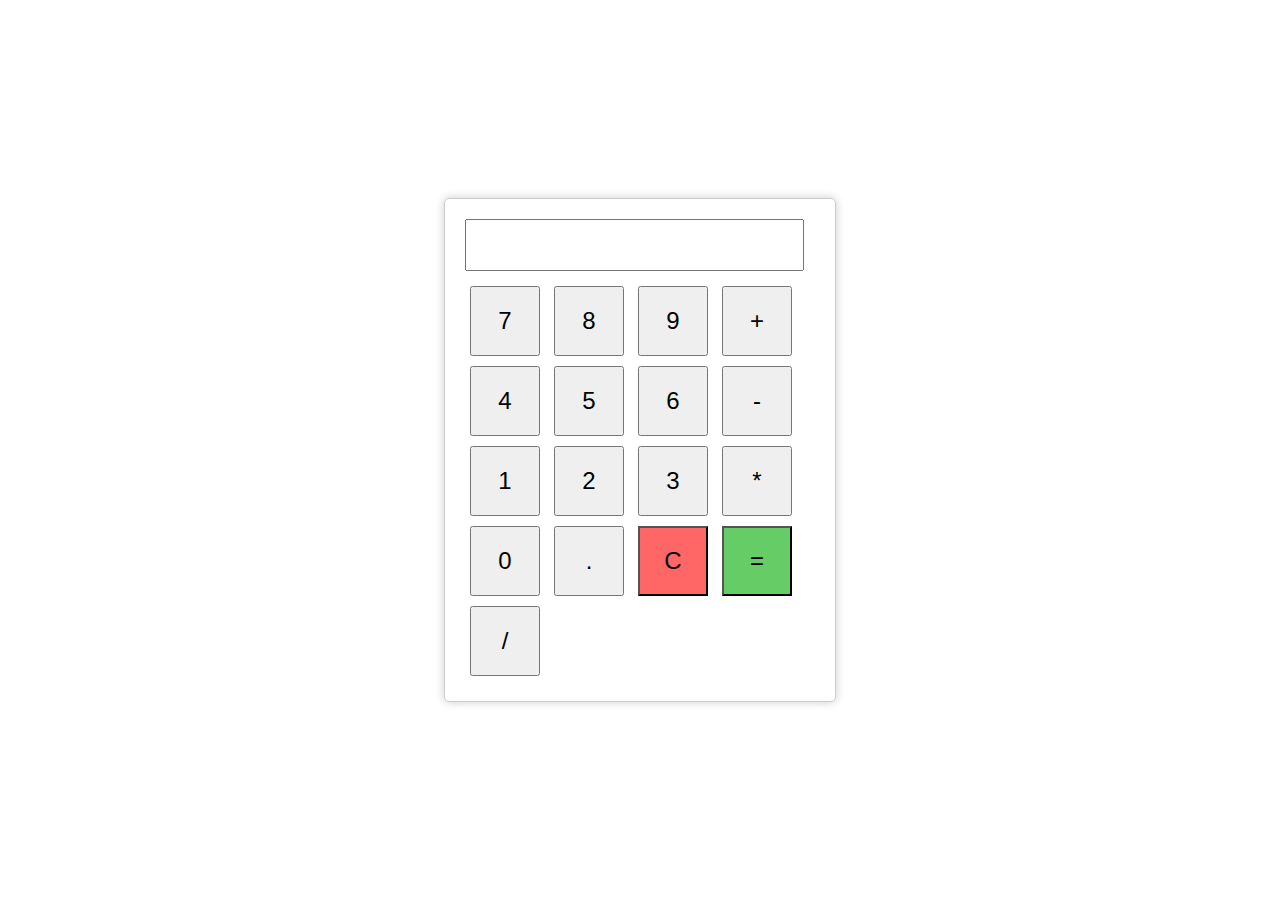
<file: codsoft/calculator/calc.html>
<!DOCTYPE html>
<html>
<head>
    <title>Calculator</title>
   <link rel="stylesheet" type="text/css" href="calc.css">
   <script src="calc.js"></script> 
</head>
<body>
</head>
<body>
    <div id="calculator">
        <input type="text" id="display" readonly>
       
        <div>
            <button class="btn" onclick="appendToDisplay('7')">7</button>
            <button class="btn" onclick="appendToDisplay('8')">8</button>
            <button class="btn" onclick="appendToDisplay('9')">9</button>
            <button class="btn" onclick="appendToDisplay('+')">+</button>
        </div>
        <div>
            <button class="btn" onclick="appendToDisplay('4')">4</button>
            <button class="btn" onclick="appendToDisplay('5')">5</button>
            <button class="btn" onclick="appendToDisplay('6')">6</button>
            <button class="btn" onclick="appendToDisplay('-')">-</button>
        </div>
        <div>
            <button class="btn" onclick="appendToDisplay('1')">1</button>
            <button class="btn" onclick="appendToDisplay('2')">2</button>
            <button class="btn" onclick="appendToDisplay('3')">3</button>
            <button class="btn" onclick="appendToDisplay('*')">*</button>
        </div>
        <div>
            <button class="btn" onclick="appendToDisplay('0')">0</button>
            <button class="btn" onclick="appendToDisplay('.')">.</button>
            <button class="btn" id="clear" onclick="clearDisplay()">C</button>
            <button class="btn" id="equals" onclick="calculate()">=</button>
            <button class="btn" onclick="appendToDisplay('/')">/</button>
        </div>
        
    </div>

</body>
</html>
</file>
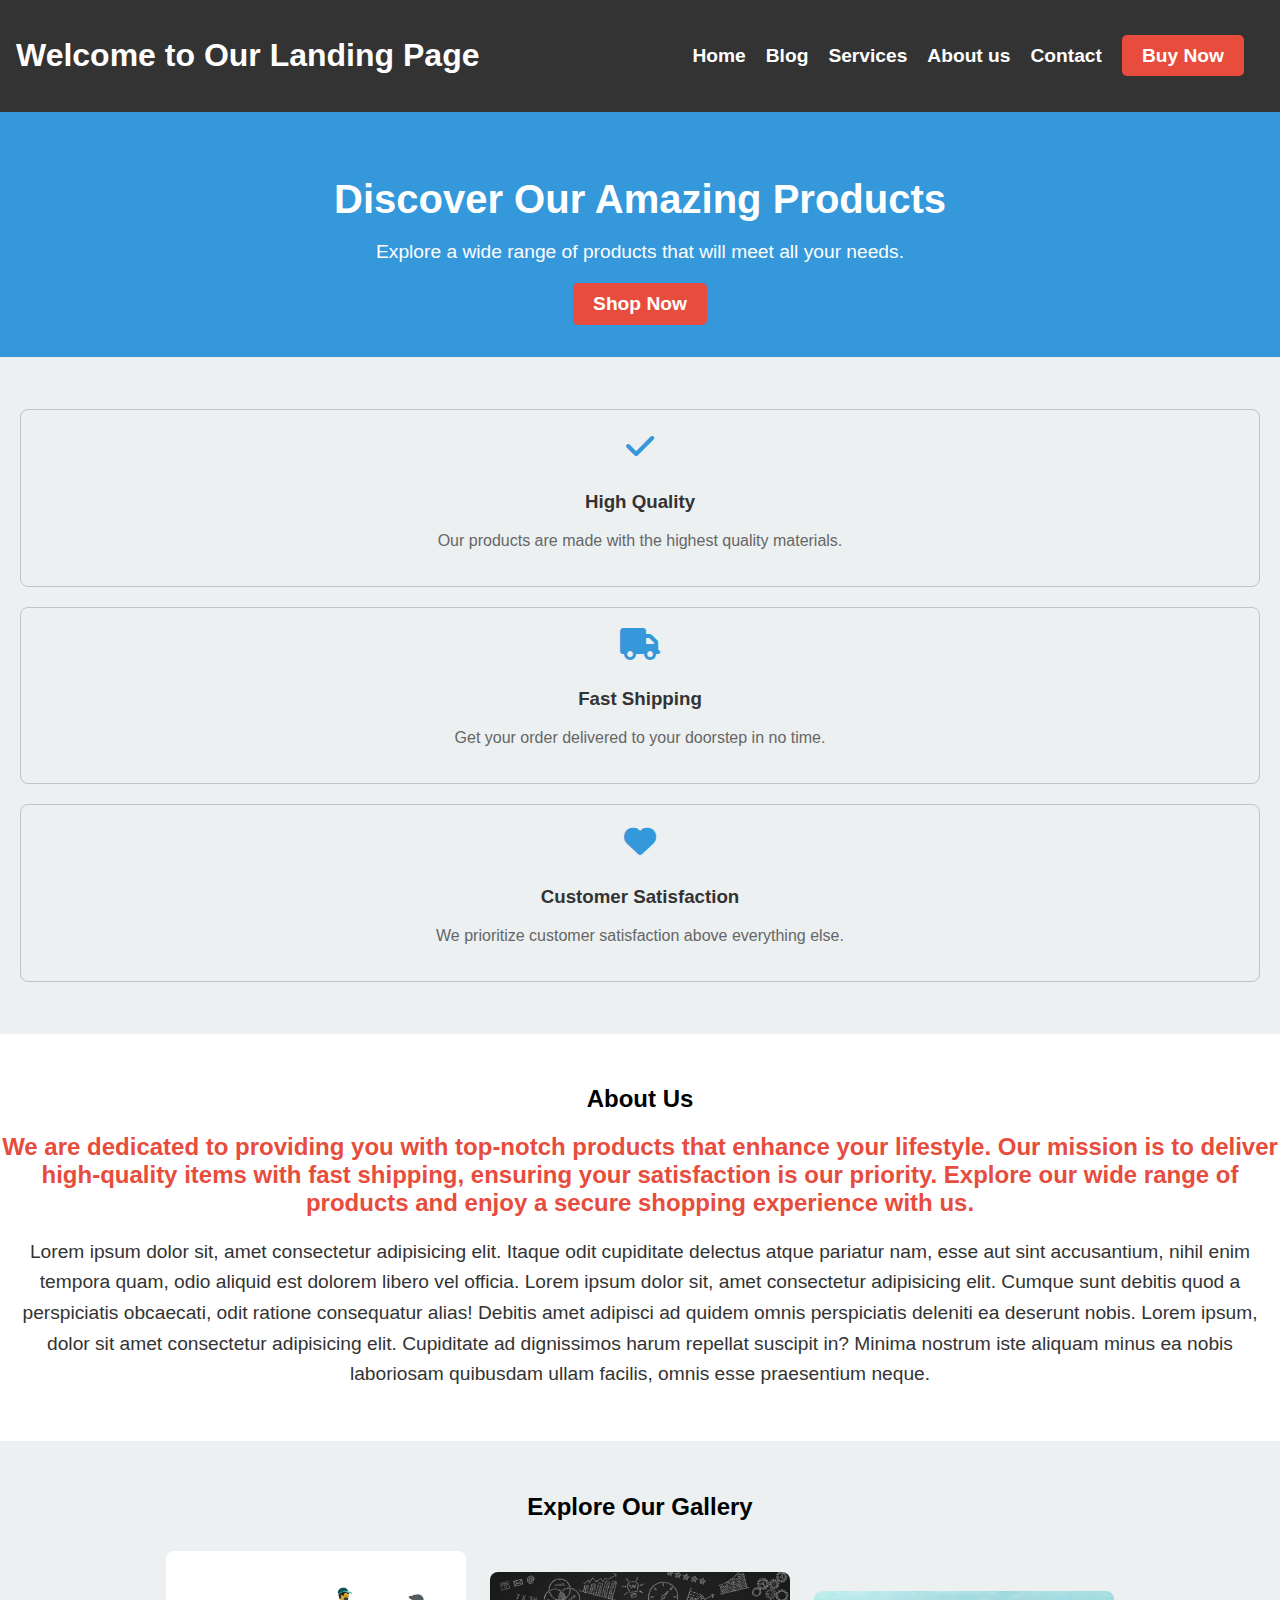
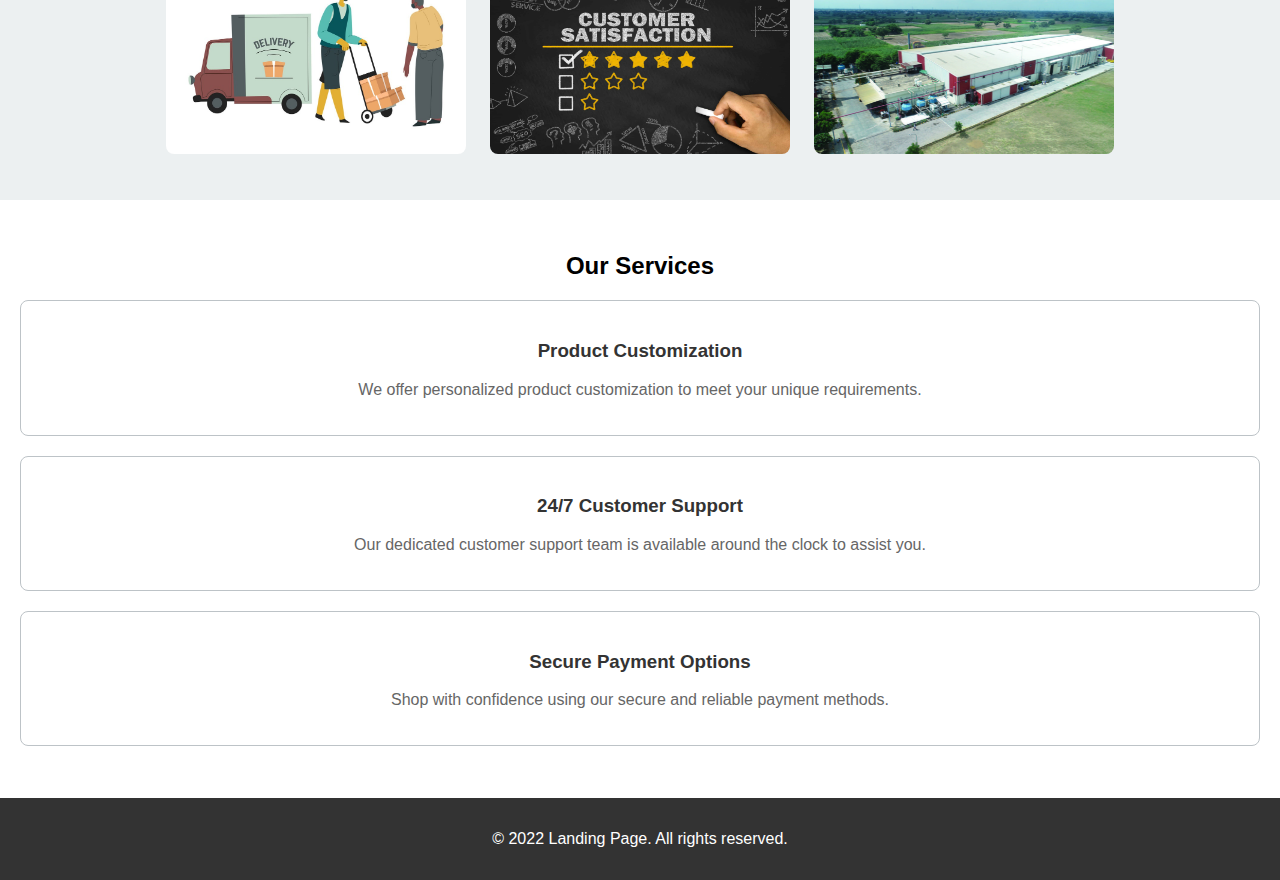
<file: codsoft/landing page/landingpage.html>
<!DOCTYPE html>
<html>
<head>
  <title>Landing Page</title>
  <link rel="stylesheet" type="text/css" href="landingstyles.css">
  <!-- Add Font Awesome CDN link if not already included -->
  <link rel="stylesheet" href="https://cdnjs.cloudflare.com/ajax/libs/font-awesome/6.0.0-beta3/css/all.min.css">
</head>
<body>
  <header>
    <div class="link">
      <h1>Welcome to Our Landing Page</h1>
      <nav>
        <ul>
          <li><a href="#home">Home</a></li>
          <li><a href="#blog">Blog</a></li>
          <li><a href="#services">Services</a></li>
          <li><a href="#about">About us</a></li>
          <li><a href="#contact">Contact</a></li>
          <li><a href="#buynow" class="btn">Buy Now</a></li>
        </ul>
      </nav>
    </div>
  </header>
  
  <section id="hero">
    <div class="container">
      <h2>Discover Our Amazing Products</h2>
      <p>Explore a wide range of products that will meet all your needs.</p>
      <a href="#" class="btn">Shop Now</a>
    </div>
  </section>
  
  <section id="features">
    <div class="container">
      <div class="feature">
        <i class="fa fa-check"></i>
        <h3>High Quality</h3>
        <p>Our products are made with the highest quality materials.</p>
      </div>
      <div class="feature">
        <i class="fa fa-truck"></i>
        <h3>Fast Shipping</h3>
        <p>Get your order delivered to your doorstep in no time.</p>
      </div>
      <div class="feature">
        <i class="fa fa-heart"></i>
        <h3>Customer Satisfaction</h3>
        <p>We prioritize customer satisfaction above everything else.</p>
      </div>
    </div>
  </section>

  <!-- New About Us Section -->
  <section id="about">
    <div class="container">
      <h2>About Us</h2>
     
     <b>We are dedicated to providing you with top-notch products that enhance your lifestyle. Our mission is to deliver high-quality items with fast shipping, ensuring your satisfaction is our priority. Explore our wide range of products and enjoy a secure shopping experience with us.</b>
     <p>Lorem ipsum dolor sit, amet consectetur adipisicing elit. Itaque odit cupiditate delectus atque pariatur nam, esse aut sint accusantium, nihil enim tempora quam, odio aliquid est dolorem libero vel officia. Lorem ipsum dolor sit, amet consectetur adipisicing elit. Cumque sunt debitis quod a perspiciatis obcaecati, odit ratione consequatur alias! Debitis amet adipisci ad quidem omnis perspiciatis deleniti ea deserunt nobis. Lorem ipsum, dolor sit amet consectetur adipisicing elit. Cupiditate ad dignissimos harum repellat suscipit in? Minima nostrum iste aliquam minus ea nobis laboriosam quibusdam ullam facilis, omnis esse praesentium neque.</p>
    </div>
  </section>

  <!-- New Image Section -->
  <section id="images">
    <div class="container">
      <h2>Explore Our Gallery</h2>
      <img src="image1.jpg" alt="Image 1">
      <img src="image2.png" alt="Image 2">
      <img src="image3.png" alt="Image 3">
    </div>
  </section>

  <!-- New Our Services Section -->
  <section id="services">
    <div class="container">
      <h2>Our Services</h2>
      <div class="service">
        <h3>Product Customization</h3>
        <p>We offer personalized product customization to meet your unique requirements.</p>
      </div>
      <div class="service">
        <h3>24/7 Customer Support</h3>
        <p>Our dedicated customer support team is available around the clock to assist you.</p>
      </div>
      <div class="service">
        <h3>Secure Payment Options</h3>
        <p>Shop with confidence using our secure and reliable payment methods.</p>
      </div>
    </div>
  </section>
  
  <footer>
    <p>&copy; 2022 Landing Page. All rights reserved.</p>
  </footer>
</body>
</html>
</file>
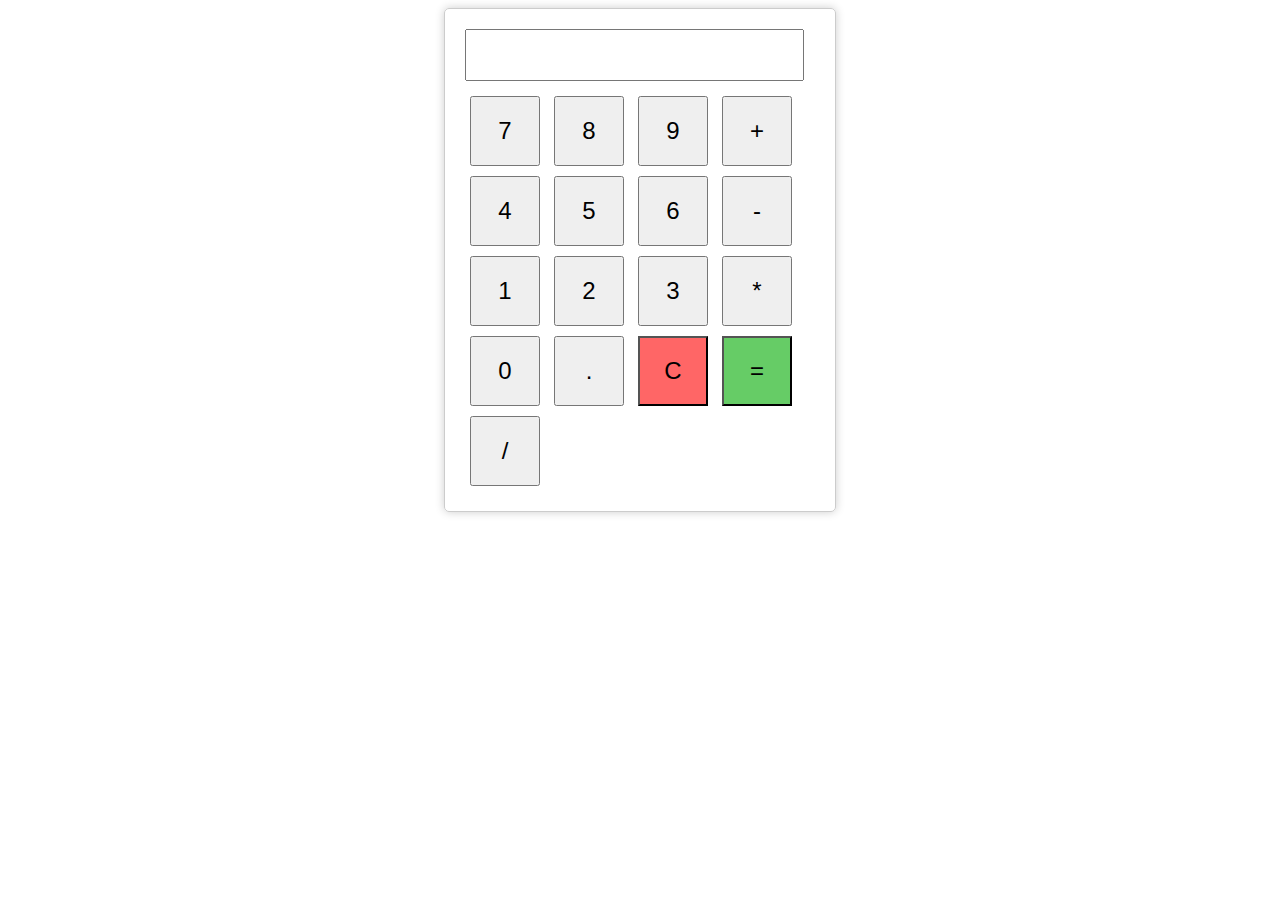
<file: codsoft/Portfolio page/calc.html>
<!DOCTYPE html>
<html>
<head>
    <title>Calculator</title>
    <style>
        #calculator {
            width: 350px;
            margin: 0 auto;
            padding: 20px;
            border: 1px solid #ccc;
            border-radius: 5px;
            box-shadow: 0px 0px 10px rgba(0, 0, 0, 0.2);
        }

        input[type="text"] {
            width: 90%;
            font-size: 24px;
            padding: 10px;
            margin-bottom: 10px;
        }

        .btn {
            width: 70px;
            height: 70px;
            font-size: 24px;
            margin: 5px;
            cursor: pointer;
        }

        #clear {
            background-color: #ff6666;
        }

        #equals {
            background-color: #66cc66;
        }
    </style>
</head>
<body>
    <div id="calculator">
        <input type="text" id="display" readonly>
        <div>
            <button class="btn" onclick="appendToDisplay('7')">7</button>
            <button class="btn" onclick="appendToDisplay('8')">8</button>
            <button class="btn" onclick="appendToDisplay('9')">9</button>
            <button class="btn" onclick="appendToDisplay('+')">+</button>
        </div>
        <div>
            <button class="btn" onclick="appendToDisplay('4')">4</button>
            <button class="btn" onclick="appendToDisplay('5')">5</button>
            <button class="btn" onclick="appendToDisplay('6')">6</button>
            <button class="btn" onclick="appendToDisplay('-')">-</button>
        </div>
        <div>
            <button class="btn" onclick="appendToDisplay('1')">1</button>
            <button class="btn" onclick="appendToDisplay('2')">2</button>
            <button class="btn" onclick="appendToDisplay('3')">3</button>
            <button class="btn" onclick="appendToDisplay('*')">*</button>
        </div>
        <div>
            <button class="btn" onclick="appendToDisplay('0')">0</button>
            <button class="btn" onclick="appendToDisplay('.')">.</button>
            <button class="btn" id="clear" onclick="clearDisplay()">C</button>
            <button class="btn" id="equals" onclick="calculate()">=</button>
            <button class="btn" onclick="appendToDisplay('/')">/</button>
        </div>
    </div>

    <script>
        function appendToDisplay(value) {
            document.getElementById('display').value += value;
        }

        function clearDisplay() {
            document.getElementById('display').value = '';
        }

        function calculate() {
            try {
                const result = eval(document.getElementById('display').value);
                document.getElementById('display').value = result;
            } catch (error) {
                document.getElementById('display').value = 'Error';
            }
        }
    </script>
</body>
</html>
</file>
<file: codsoft/calculator/calc.css>
body {
    display: flex;
    justify-content: center;
    align-items: center;
    height: 100vh;
    margin: 0;
}


#calculator {
    width: 350px;
    margin: 0 auto;
    padding: 20px;
    border: 1px solid #ccc;
    border-radius: 5px;
    box-shadow: 0px 0px 10px rgba(0, 0, 0, 0.2);
}

input[type="text"] {
    width: 90%;
    font-size: 24px;
    padding: 10px;
    margin-bottom: 10px;
}

.btn {
    width: 70px;
    height: 70px;
    font-size: 24px;
    margin: 5px;
    cursor: pointer;
}

#clear {
    background-color: #ff6666;
}

#equals {
    background-color: #66cc66;
}
</file>
<file: codsoft/landing page/landingstyles.css>
/* Reset some default styles and apply a basic font */
body {
    font-family: 'Arial', sans-serif;
    margin: 0;
    padding: 0;
    box-sizing: border-box;
}

/* Header styling */
header {
    background-color: #333;
    color: #fff;
    padding: 1em 0;
}

.link {
    display: flex;
    justify-content: space-between;
    align-items: center;
}

nav ul {
    list-style: none;
    display: flex;
}

nav ul li {
    margin-right: 20px;
}

nav a {
    text-decoration: none;
    color: #fff;
    font-weight: bold;
    font-size: 1.2em;
}

/* Optional: Add style for the button */
.btn {
    padding: 10px 20px;
    background-color: #e74c3c; /* Red color */
    color: #fff;
    border: none;
    border-radius: 5px;
    text-decoration: none;
    font-weight: bold;
}

.btn:hover {
    background-color: #c0392b; /* Darker red color on hover */
}


/* Header styling */
header {
    background-color: #333;
    color: #fff;
    padding: 1em;
    text-align: center;
}

/* Hero section styling */
#hero {
    background-color: #3498db; /* Blue color */
    color: #fff;
    padding: 2em 0;
    text-align: center;
}

#hero h2 {
    font-size: 2.5em;
    margin-bottom: 10px;
}

#hero p {
    font-size: 1.2em;
    margin-bottom: 20px;
}

#hero .btn {
    display: inline-block;
    padding: 10px 20px;
    font-size: 1.2em;
    text-decoration: none;
    color: #fff;
    background-color: #e74c3c; /* Red color */
    border-radius: 5px;
}

/* Features section styling */
#features {
    background-color: #ecf0f1; /* Light gray color */
    padding: 2em 0;
    text-align: center;
}

.feature {
    margin: 20px;
    padding: 20px;
    border: 1px solid #bdc3c7; /* Lighter gray border */
    border-radius: 8px;
}

.feature i {
    font-size: 2em;
    margin-bottom: 10px;
    color: #3498db; /* Blue color */
}

.feature h3 {
    color: #333;
}

.feature p {
    color: #666;
}

/* About Us section styling */
#about {
    background-color: #fff;
    padding: 2em 0;
    text-align: center;
}

#about b {
    font-size: 1.5em;
    color: #e74c3c; /* Red color */
}

#about p {
    font-size: 1.2em;
    color: #333;
    line-height: 1.6;
}

/* Image section styling */
#images {
    background-color: #ecf0f1; /* Light gray color */
    padding: 2em 0;
    text-align: center;
}

#images img {
    width: 100%;
    max-width: 300px;
    margin: 10px;
    border-radius: 8px;
}

/* Services section styling */
#services {
    background-color: #fff;
    padding: 2em 0;
    text-align: center;
}

.service {
    margin: 20px;
    padding: 20px;
    border: 1px solid #bdc3c7; /* Lighter gray border */
    border-radius: 8px;
}

.service h3 {
    color: #333;
}

.service p {
    color: #666;
}

/* Footer styling */
footer {
    background-color: #333;
    color: #fff;
    padding: 1em;
    text-align: center;
}
</file>
